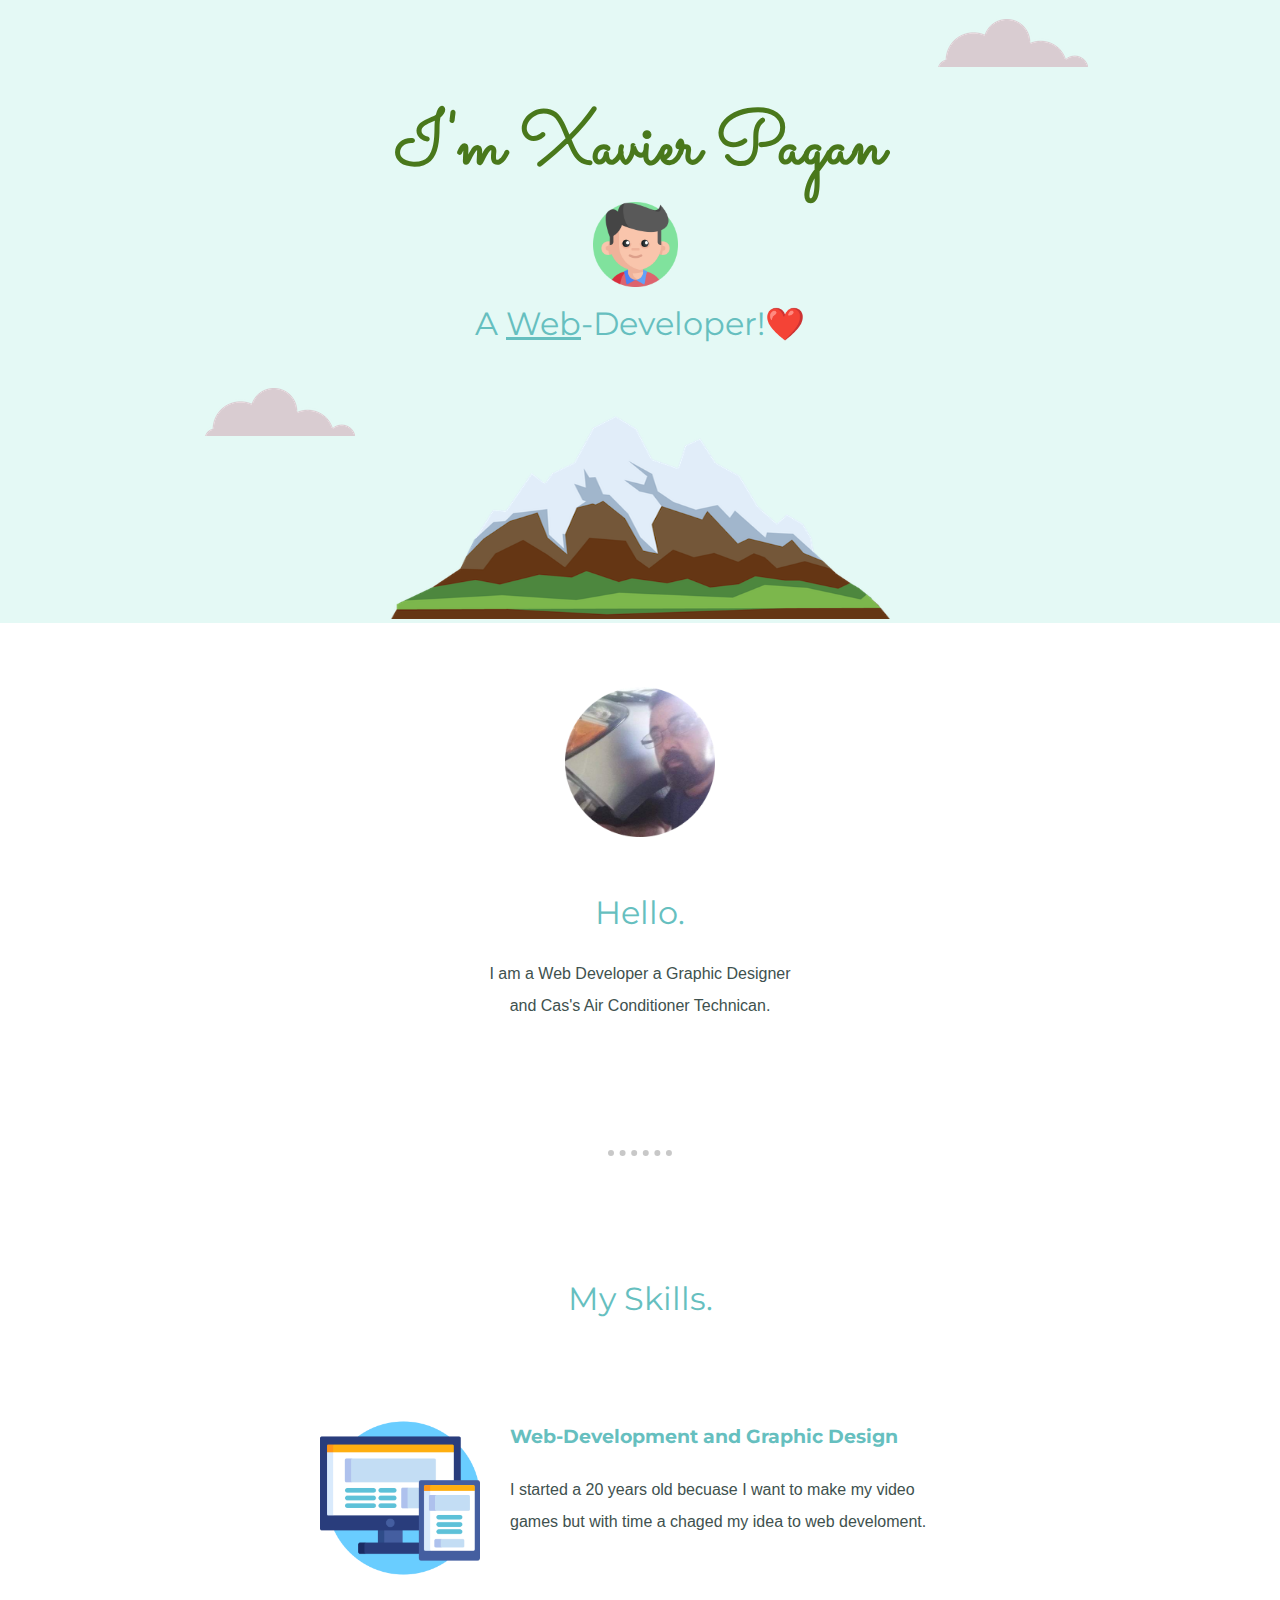
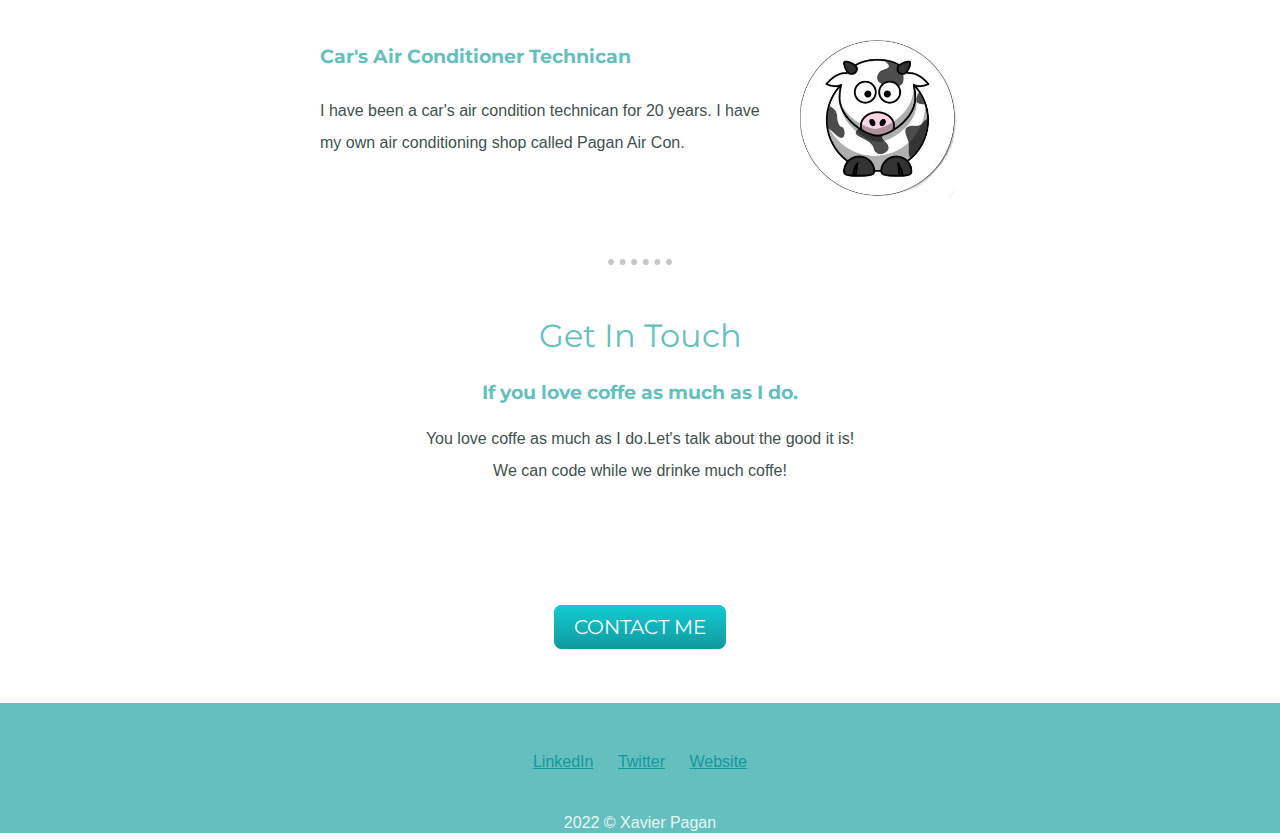
<file: index.html>
<!DOCTYPE html>
<html lang="en">
<head>
  <meta charset="UTF-8">
  
  <title>Xavier' Pesonal Site</title>
  <link href="https://cdn.jsdelivr.net/npm/bootstrap@5.2.0/dist/css/bootstrap.min.css" rel="stylesheet" integrity="sha384-gH2yIJqKdNHPEq0n4Mqa/HGKIhSkIHeL5AyhkYV8i59U5AR6csBvApHHNl/vI1Bx" crossorigin="anonymous">
  <link rel="stylesheet" href="css/styles.css">
  <link rel="icon" href="img/favicon.ico">
  <link rel="preconnect" href="https://fonts.googleapis.com">
  <link rel="preconnect" href="https://fonts.gstatic.com" crossorigin>
  <link href="https://fonts.googleapis.com/css2?family=Merriweather&family=Montserrat:ital@0;1&family=Sacramento&display=swap" rel="stylesheet"> 

</head>

<body>
  <div class="container-fluid"></div>
  <div class="top-container">
    
    <img class="top-cloud" src="img/cloud.png" alt="cloud">
    <img class="yo" src="img/boy.png" width="85" height="85" alt="">
    <h1>I'm Xavier Pagan</h1>
   
     <h2 class="h2pro"> A <spam class="pro">Web</spam>-Developer!❤️</h2>
    <img class="bottom-cloud" src="img/cloud.png" alt="cloud">   
    <img class="mount" src="img/mountain.png" alt="cloud" width="500" height="250" >  
  </div>

  <div class="middle-container">
    <div class="profile">
      <img src="img/yo.png" alt="Xavier's Photo" width="150" height="150">
      <h2>Hello.</h2>
      <p>I am a Web Developer a Graphic Designer <br>
         and Cas's Air Conditioner Technican.</p>
    </div>
    <hr>
    <div class="skills">
      <h2>My Skills.</h2>
      <div class="skill-row">
        <img class="comp" src="img/Comp.png" alt="">
        <h3>Web-Development and Graphic Design</h3>
        <p class="comp-para">I started a 20 years old becuase I want to make my video games but with time a chaged my idea to web develoment.</p>
      </div>
      <div class="skill-row">
        <img class="vaca" src="img/baca.png" alt="">
        <h3>Car's Air Conditioner Technican</h3>
        <p class="vaca-para">I have been a car's air condition technican for 20 years. I have my own air conditioning shop called Pagan Air Con.</p>
      </div>
    </div>
    <hr>
    <div class="contact-me">
      <h2>Get In Touch</h2>
      <h3>If you love coffe as much as I do.</h3>
      <p> You love coffe as much as I do.Let's talk about the good it is!<br>
          We can code while we drinke much coffe!</p>
      <a class="btn" href="mailto:xavierpagan73@gmail.com">CONTACT ME</a>
    </div>
  </div>
  
  
  <div class="bottom-container">
    <a class="footer-link" href="https://www.linkedin.com/">LinkedIn</a>
    <a class="footer-link" href="https://twitter.com/">Twitter</a>
    <a class="footer-link" href="https://www.appbrewery.co/">Website</a>
    <p class="copyr">2022 © Xavier Pagan</p>
  </div>
</div>
</body>
</html>
</file>
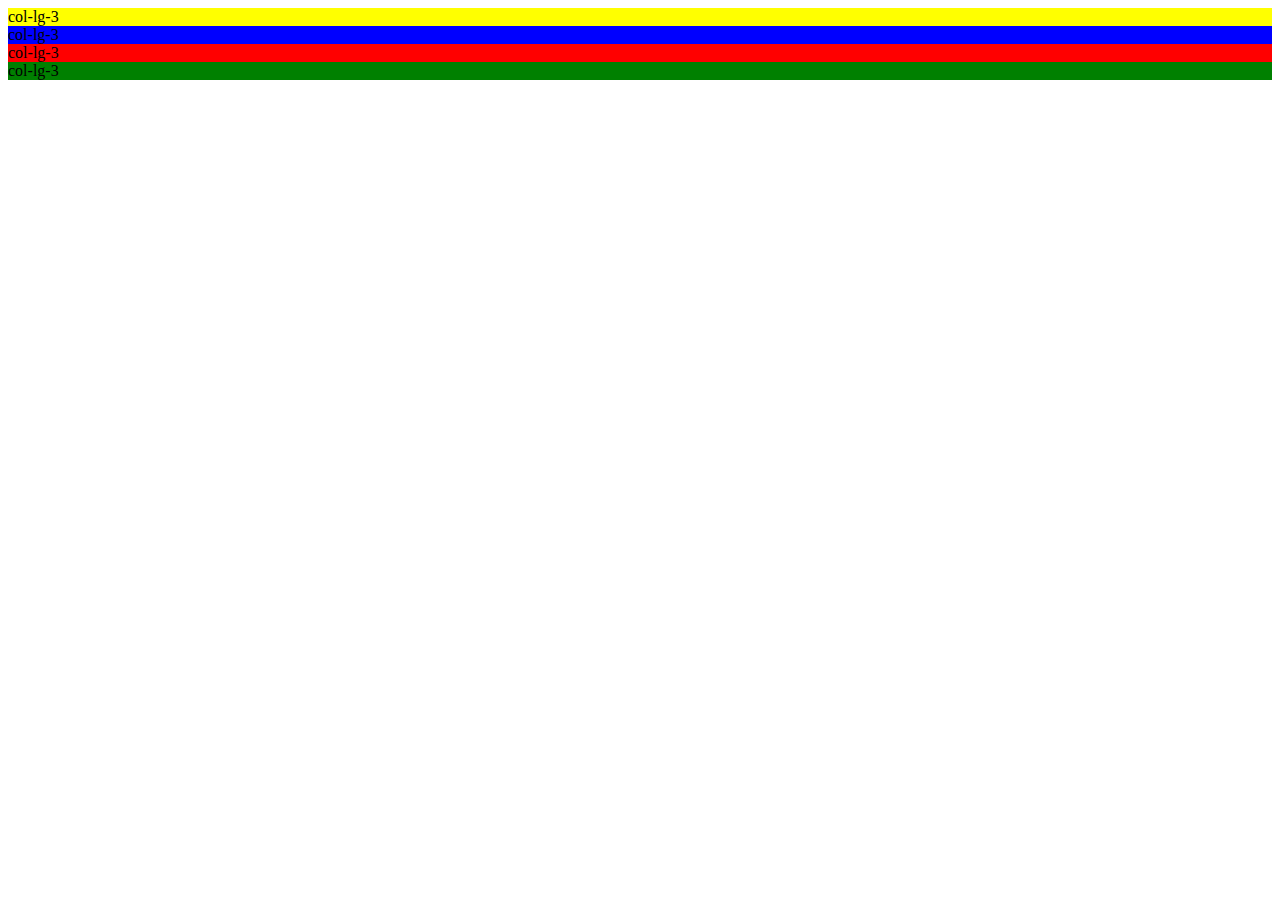
<file: test.html>
<!DOCTYPE html>
<html lang="en">
<head>
  <meta charset="UTF-8">
  
  <title>Document</title>
  <link href="https://cdn.jsdelivr.net/npm/bootstrap@5.2.0/dist/css/bootstrap.min.css" rel="stylesheet" integrity="sha384-gH2yIJqKdNHPEq0n4Mqa/HGKIhSkIHeL5AyhkYV8i59U5AR6csBvApHHNl/vI1Bx" crossorigin="anonymous">
 
</head>

 
<body>

<div class="row">

      <div class="col-lg-3 col-md-4 col-sm-6" style="background-color:yellow;">
        col-lg-3
      </div>

      <div class="col-lg-3 col-md-4 col-sm-6" style="background-color:blue;">
        col-lg-3
      </div>

      <div class="col-lg-3 col-md-4 col-sm-6" style="background-color:red;">
        col-lg-3
      </div>

      <div class="col-lg-3 col-md-4 col-sm-6" style="background-color:green;">
        col-lg-3
      </div>

      


</div>

<script src="https://cdn.jsdelivr.net/npm/bootstrap@5.2.0/dist/js/bootstrap.bundle.min.js" integrity="sha384-A3rJD856KowSb7dwlZdYEkO39Gagi7vIsF0jrRAoQmDKKtQBHUuLZ9AsSv4jD4Xa" crossorigin="anonymous"></script>
</body>

</html>
</file>
<file: css/styles.css>
body{
    color:#40514e;
    margin: 0;
    text-align: center;
    font-family:'Merriwather',sans-serif;
   
}
.top-container{
    background-color: #E4F9F5;
    position: relative;
    padding-top: 1%;
   
   
}
.middle-container{
    padding-top: 5% ;
      
}

.bottom-container{
 background-color:#66BFBF;
 margin-top: 5%;
 height: 130px;
}

h1{
   margin:80px auto 0 auto; 
   line-height: 1.5;
   font-family:'Sacramento',cursive;
   font-size: 4.625rem;
   color: rgb(73, 120, 27);
   font-weight: bolder;
  }

h2{    
    color: #66BFBF;
    font-family: 'Montserrat', sans-serif;
    font-size: 2rem;
    font-weight: normal;
    margin-top: 4%;
    }
   
.h2pro{
    
    margin-top: 100px ;
}
h3{
    color: #66BFBF;
    font-family:'Montserrat',sans-serif;
}

p{
    margin-bottom:10%;
    line-height: 2;
}

hr{
    border:none;
    border-top: 6px dotted rgb(200, 200, 200);
    width: 5%;
}

.skills{
    padding-top: 5%;
}

.skill-row{
    margin:100px auto 100px auto;
    width: 50%;
    text-align: left;
    line-height: 2;
}

.yo{    
    position: absolute;
    right:47%;
    bottom:54%;
 }

.top-cloud{
   position: absolute;
   right: 15%;
   top:3%;
  
}
.bottom-cloud{
    position: absolute;
    left:16%;
    bottom: 30%;
}

.mount{
   position:relative;
}
.comp{
 width:25%;
 float: left;
 margin-right: 30px;
} 

.vaca{
    width: 25%;
    float: right;
    margin-left: 30px;
}

.pro{
    text-decoration: underline;
}

.btn {
    background:  #11cdd4;
    background-image: -webkit-linear-gradient(top,  #11cdd4,  #11999e);
    background-image: -moz-linear-gradient(top,  #11cdd4,  #11999e);
    background-image: -ms-linear-gradient(top,  #11cdd4,  #11999e);
    background-image: -o-linear-gradient(top,  #11cdd4,  #11999e);
    background-image: linear-gradient(to bottom,  #11cdd4,  #11999e);
    -webkit-border-radius: 8;
    -moz-border-radius: 8;
    border-radius: 8px;
    font-family: 'Montserrat', sans-serif;
    color: #ffffff;
    font-size: 20px;
    padding: 10px 20px 10px 20px;
    text-decoration: none;
  }
  
  .btn:hover {
    background: #30e3cb;
    background-image: -webkit-linear-gradient(top, #30e3cb, #2bc4ad);
    background-image: -moz-linear-gradient(top, #30e3cb, #2bc4ad);
    background-image: -ms-linear-gradient(top, #30e3cb, #2bc4ad);
    background-image: -o-linear-gradient(top, #30e3cb, #2bc4ad);
    background-image: linear-gradient(to bottom, #30e3cb, #2bc4ad);
    text-decoration: none;
  }

  .footer-link{
    position: relative;
    top:50px;
    color:#11999E;
    margin: 0 10px 0 10px;
  }
  
  .copyr{
    position: relative;
    top:70px;
    color: #E4F9F5;
  }
</file>
